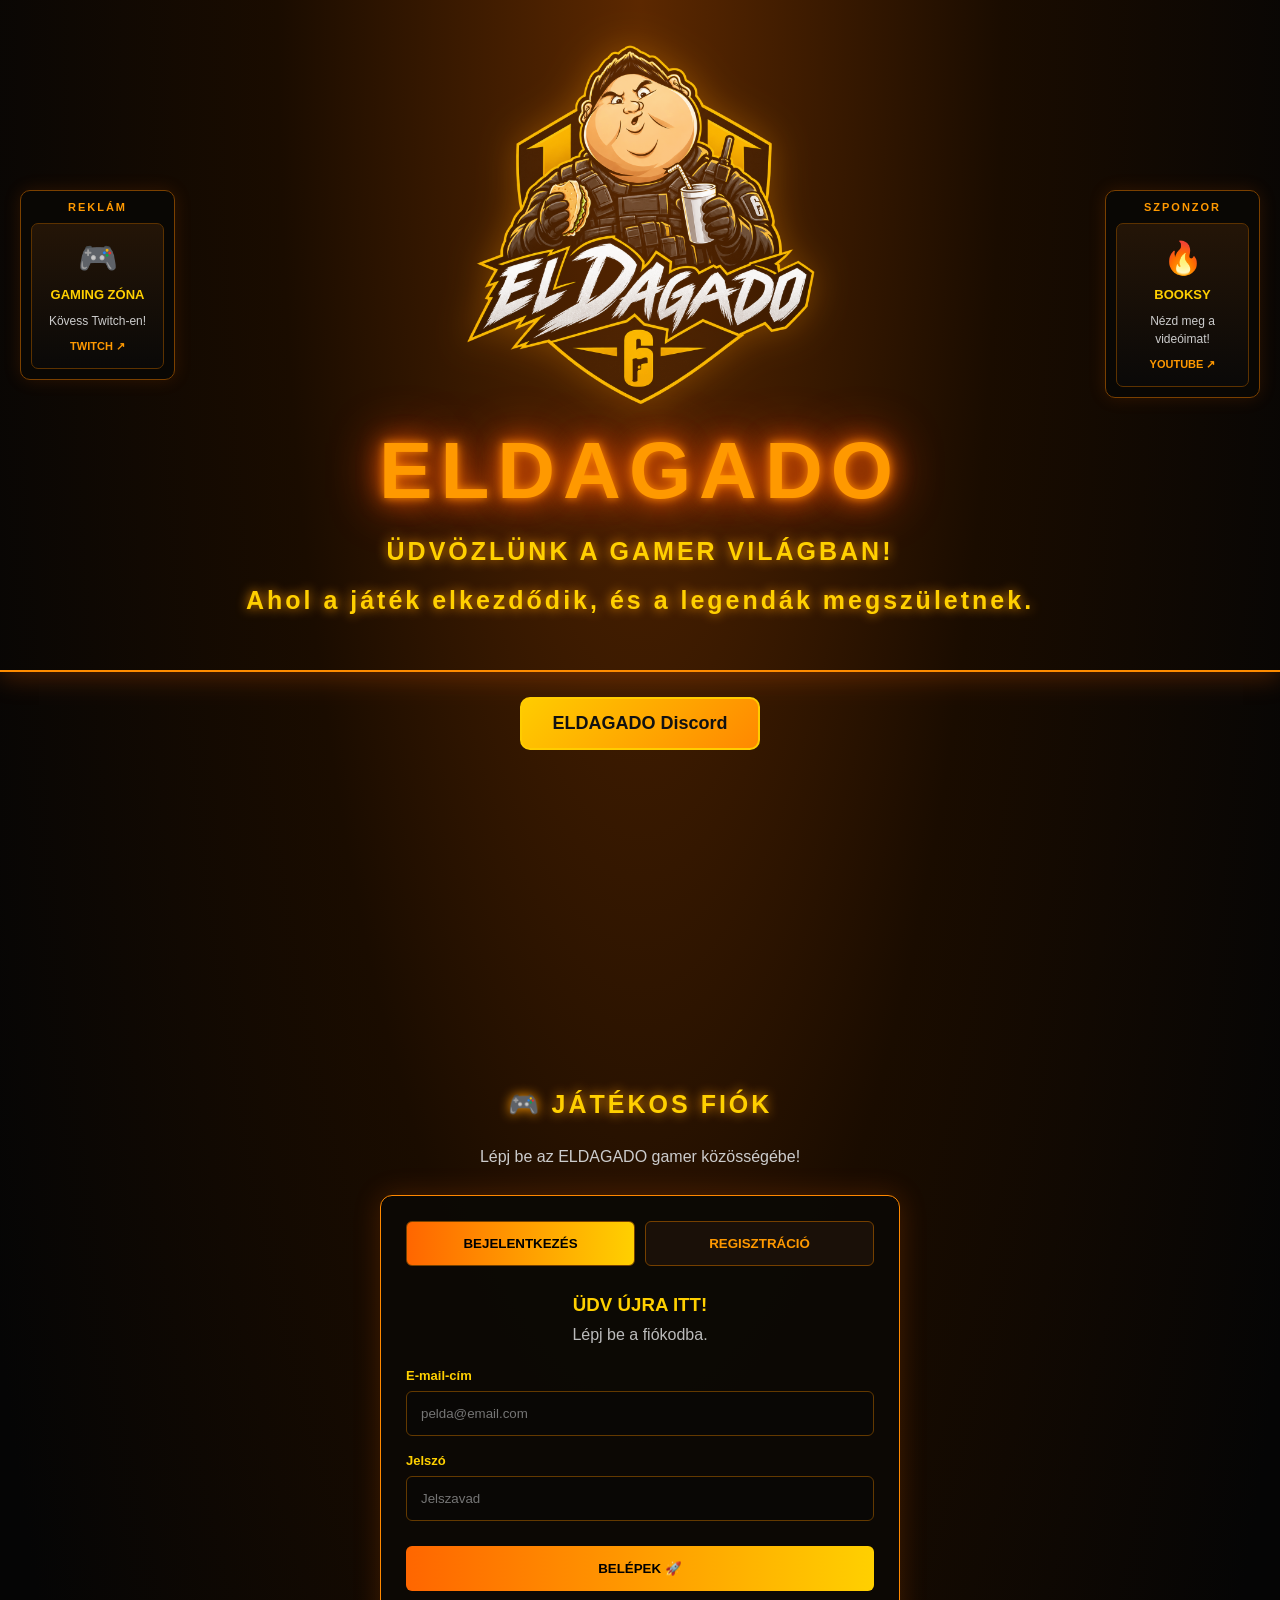
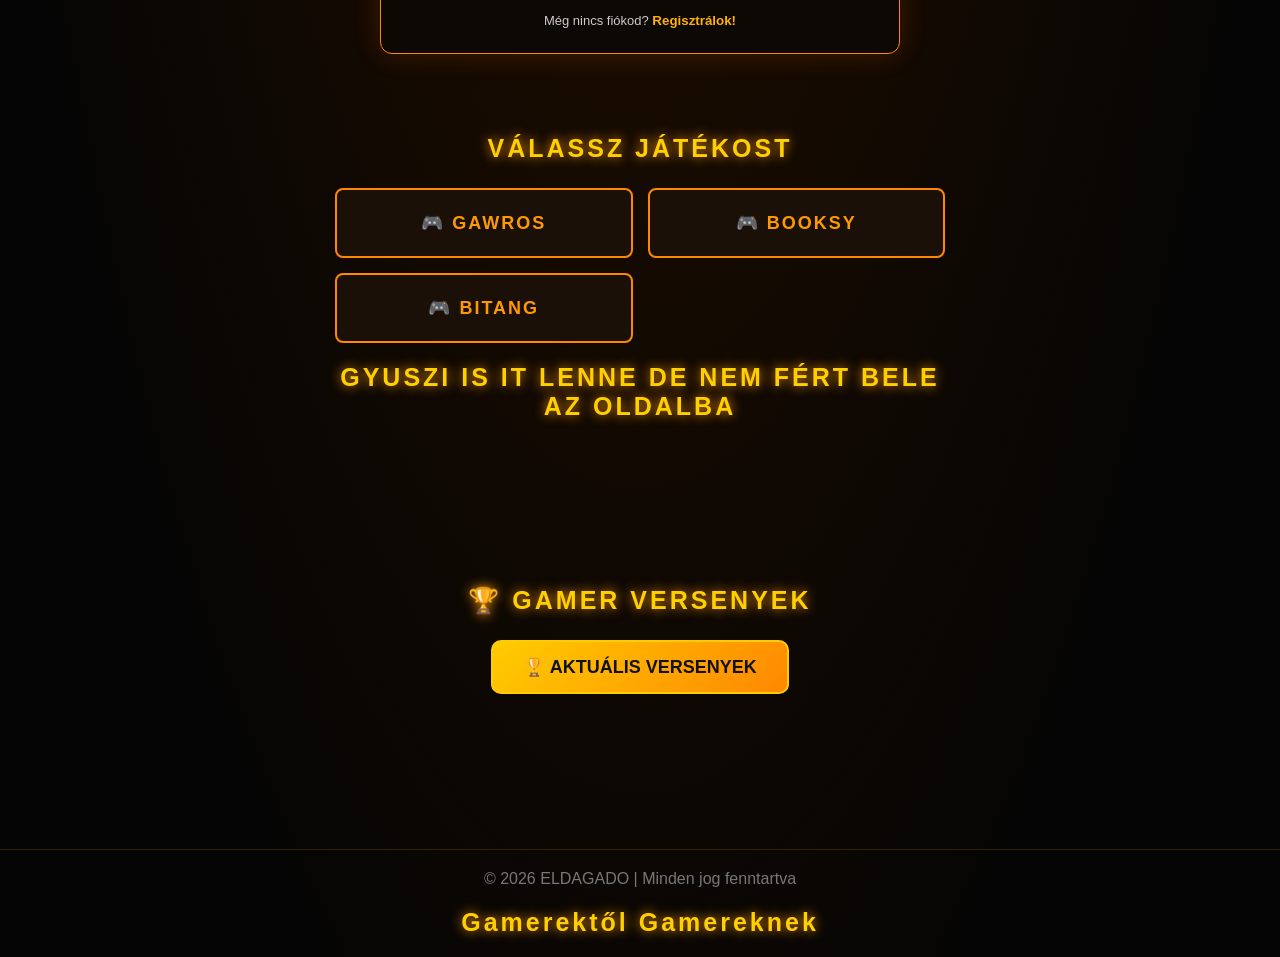
<file: index.html>
<!DOCTYPE html>
<html lang="hu">
<head>
    <meta charset="UTF-8">
    <meta name="viewport" content="width=device-width, initial-scale=1.0">

    <title>ELDAGADO</title>
    <link rel="stylesheet" href="style.css"> 
 
</head>

<body>

    <header class="main-header">

    <img
        src="dagado.png"
        alt="ELDAGADO gamer logó"
        class="site-logo"
    >

    <h1>ELDAGADO</h1>
     <h2>ÜDVÖZLÜNK A GAMER VILÁGBAN!</h2>
        <h2>
            Ahol a játék elkezdődik,
            és a legendák megszületnek.
        </h2>

</header>
<a href="https://discord.gg/TeKBMDaw2H" class="gamer-button">ELDAGADO Discord</a>
    <main class="welcome">
       


    </main>

    


<section class="social-section">

    <section class="auth-section" id="fiok">
    <h2>🎮 JÁTÉKOS FIÓK</h2>

    <p class="auth-description">
        Lépj be az ELDAGADO gamer közösségébe!
    </p>

    <div class="auth-box">

        <div class="auth-tabs">
            <button
                type="button"
                class="auth-tab active"
                id="loginTab">
                BEJELENTKEZÉS
            </button>

            <button
                type="button"
                class="auth-tab"
                id="registerTab">
                REGISZTRÁCIÓ
            </button>
        </div>

        <!-- BEJELENTKEZÉS -->
        <form id="loginForm" class="auth-form">
            <h3>ÜDV ÚJRA ITT!</h3>
            <p>Lépj be a fiókodba.</p>

            <label for="loginEmail">E-mail-cím</label>
            <input
                type="email"
                id="loginEmail"
                placeholder="pelda@email.com"
                required>

            <label for="loginPassword">Jelszó</label>
            <input
                type="password"
                id="loginPassword"
                placeholder="Jelszavad"
                required>

            <button type="submit" class="auth-submit">
                BELÉPEK 🚀
            </button>

            <p class="auth-switch">
                Még nincs fiókod?
                <button type="button" id="showRegister">
                    Regisztrálok!
                </button>
            </p>
        </form>

        <!-- REGISZTRÁCIÓ -->
        <form id="registerForm" class="auth-form" hidden>
            <h3>CSATLAKOZZ HOZZÁNK!</h3>
            <p>Hozd létre a gamer fiókodat.</p>

            <label for="registerUsername">Felhasználónév</label>
            <input
                type="text"
                id="registerUsername"
                placeholder="Gamer neved"
                minlength="3"
                maxlength="20"
                required>

            <label for="registerEmail">E-mail-cím</label>
            <input
                type="email"
                id="registerEmail"
                placeholder="pelda@email.com"
                required>

            <label for="registerPassword">Jelszó</label>
            <input
                type="password"
                id="registerPassword"
                placeholder="Legalább 8 karakter"
                minlength="8"
                required>

            <label for="confirmPassword">
                Jelszó megerősítése
            </label>
            <input
                type="password"
                id="confirmPassword"
                placeholder="Írd be újra a jelszavad"
                minlength="8"
                required>

            <button type="submit" class="auth-submit">
                FIÓK LÉTREHOZÁSA 🔥
            </button>

            <p class="auth-switch">
                Már van fiókod?
                <button type="button" id="showLogin">
                    Bejelentkezés!
                </button>
            </p>
        </form>

        <p id="authMessage" class="auth-message" hidden></p>

    </div>
</section>
    <h2>VÁLASSZ JÁTÉKOST</h2>

    <div class="player-grid">
        <button class="player-btn" data-player="gawros">
            🎮 GAWROS
        </button>

        <button class="player-btn" data-player="booksy">
            🎮 BOOKSY
        </button>

         <button class="player-btn" data-player="Bitang">
            🎮 BITANG
        </button>
    </div>

    <!-- GAWROS LINKJEI -->
    <div class="social-panel" id="gawros" hidden>
        <h3>GAWROS SOCIAL</h3>

        <a class="contact-btn" href="GAWROS_TWITTER_LINK"
           target="_blank" rel="noopener noreferrer">🐦 Twitter</a>

        <a class="contact-btn" href="https://www.twitch.tv/gawros04hun"
           target="_blank" rel="noopener noreferrer">🎥 Twitch</a>

        <a class="contact-btn" href="https://www.youtube.com/@gawros04"
           target="_blank" rel="noopener noreferrer">▶ YouTube</a>

        <a class="contact-btn" href="GAWROS_TIKTOK_LINK"
           target="_blank" rel="noopener noreferrer">🎵 TikTok</a>

  
    </div>

    <!-- BOOKSY LINKJEI -->
    <div class="social-panel" id="booksy" hidden>
        <h3>BOOKSY SOCIAL</h3>

        <a class="contact-btn" href="https://x.com/imbooksy"
           target="_blank" rel="noopener noreferrer">🐦 Twitter</a>

        <a class="contact-btn" href="https://twitch.tv/imbooksy"
           target="_blank" rel="noopener noreferrer">🎥 Twitch</a>

        <a class="contact-btn" href="https://www.youtube.com/@booksy7167"
           target="_blank" rel="noopener noreferrer">▶ YouTube</a>

        <a class="contact-btn" href="https://tiktok.com/@imbooksy"
           target="_blank" rel="noopener noreferrer">🎵 TikTok</a>

    
    </div>

     <div class="social-panel" id="Bitang" hidden>
        <h3>BITANG SOCIAL</h3>

        <a class="contact-btn" href="https://www.twitch.tv/beatang"
           target="_blank" rel="noopener noreferrer">🎥 Twitch</a>
   
    </div>
     <h2>GYUSZI IS IT LENNE DE NEM FÉRT BELE AZ OLDALBA</h2>
</section>

<aside class="ad-sidebar ad-left">
    <span class="ad-label">REKLÁM</span>
    <div class="ad-content" id="leftAd"></div>
</aside>

<!-- JOBB OLDALI SZPONZOR -->
<aside class="ad-sidebar ad-right">
    <span class="ad-label">SZPONZOR</span>
    <div class="ad-content" id="rightAd"></div>
</aside>

<script>
const ads = [
    {
        icon: "🎮",
        title: "GAMING ZÓNA",
        description: "Kövess Twitch-en!",
        link: "https://twitch.tv/imbooksy",
        button: "TWITCH ↗"
    },
    {
        icon: "🔥",
        title: "BOOKSY",
        description: "Nézd meg a videóimat!",
        link: "https://www.youtube.com/@booksy7167",
        button: "YOUTUBE ↗"
    },
    {
        icon: "🎬",
        title: "YOUTUBE",
        description: "Nézz gaming videókat!",
        link: "https://www.youtube.com/@booksy7167",
        button: "VIDEÓK ↗"
    }
];

let leftIndex = 0;
let rightIndex = 1;

function showAd(elementId, ad) {
    const container = document.getElementById(elementId);

    container.innerHTML = `
        <a class="ad-card"
           href="${ad.link}"
           target="_blank"
           rel="noopener noreferrer">
            <span class="ad-icon">${ad.icon}</span>
            <strong>${ad.title}</strong>
            <p>${ad.description}</p>
            <span class="ad-link">${ad.button}</span>
        </a>
    `;
}

function rotateAds() {
    showAd("leftAd", ads[leftIndex]);
    showAd("rightAd", ads[rightIndex]);

    leftIndex = (leftIndex + 1) % ads.length;
    rightIndex = (rightIndex + 1) % ads.length;
}

rotateAds();
setInterval(rotateAds, 5000);
</script>

<script>
    const playerButtons = document.querySelectorAll(".player-btn");
    const socialPanels = document.querySelectorAll(".social-panel");

    playerButtons.forEach(button => {
        button.addEventListener("click", () => {
            const selectedPlayer = button.dataset.player;
            const selectedPanel = document.getElementById(selectedPlayer);
            const alreadyOpen = !selectedPanel.hidden;

            socialPanels.forEach(panel => {
                panel.hidden = true;
            });

            playerButtons.forEach(btn => {
                btn.classList.remove("active");
            });

            if (!alreadyOpen) {
                selectedPanel.hidden = false;
                button.classList.add("active");
            }
        });
    });
</script>




<section class="tournament-section">

    <h2>🏆 GAMER VERSENYEK</h2>

    <button
        class="gamer-button"
        id="tournamentToggle"
        aria-expanded="false"
        aria-controls="tournamentPanel">
        🏆 AKTUÁLIS VERSENYEK
    </button>

    <div class="tournament-panel" id="tournamentPanel" hidden>

        <h3>AKTUÁLIS VERSENYEK</h3>

        <div class="tournament-card">
            <div>
                <h4>🎮 Cs2 verseny</h4>
                <p>Időpont: Hamarosan</p>
                <p>Státusz: Nevezés hamarosan</p>
            </div>
            <span class="tournament-status">HAMAROSAN</span>
        </div>

        <div class="tournament-card">
            <div>
                <h4>⚔️ R6 verseny</h4>
                <p>Időpont: 04.10 18:20</p>
                <p>Státusz: Nevezés hamarosan</p>
            </div>
            <span class="tournament-status">HAMAROSAN</span>
        </div>

        <div class="tournament-card">
            <div>
                <h4>🔥 Egyéb gamer versenyek</h4>
                <p>Új versenyek hamarosan!</p>
            </div>
            <span class="tournament-status">Hamarosan</span>
        </div>

    </div>
</section>

<script>
    const tournamentToggle =
        document.getElementById("tournamentToggle");

    const tournamentPanel =
        document.getElementById("tournamentPanel");

    tournamentToggle.addEventListener("click", () => {
        const isOpen = !tournamentPanel.hidden;

        tournamentPanel.hidden = isOpen;

        tournamentToggle.setAttribute(
            "aria-expanded",
            String(!isOpen)
        );

        tournamentToggle.textContent = isOpen
            ? "🏆 AKTUÁLIS VERSENYEK"
            : "✕ VERSENYEK BEZÁRÁSA";
    });
</script>

<footer>
        © 2026 ELDAGADO | Minden jog fenntartva
         <h2>Gamerektől Gamereknek</h2>
    </footer>


    
<script src="script.js"></script>
</body>
</html>
</file>
<file: style.css>
* {
            margin: 0;
            padding: 0;
            box-sizing: border-box;
        }


body {
min-height: 100vh;
background:
radial-gradient(
ellipse at top,
#5c2800 0%,
#1a0c00 40%,
#050505 80%
);
color: white;
font-family: Arial, sans-serif;
text-align: center;
}

header {
padding: 70px 20px;
border-bottom: 2px solid #ff8c00;
box-shadow: 0 5px 25px #ff660044;
}

h1 {
font-size: clamp(42px, 8vw, 80px);
font-weight: 900;
letter-spacing: 8px;
color: #ff9900;
text-shadow:
0 0 10px #ff8800,
0 0 25px #ff6600,
0 0 50px #ff4400;
}

h2 {
margin-top: 20px;
font-size: clamp(16px, 3vw, 25px);
letter-spacing: 3px;
color: #ffd000;
text-shadow: 0 0 12px #ff9900;
}

.welcome {
margin: 70px auto;
padding: 35px 20px;
max-width: 700px;
}

.welcome p {
margin-top: 15px;
color: #cccccc;
font-size: 18px;
line-height: 1.7;
}

.gamer-button {
    display: block;
    width: fit-content;
    margin: 25px auto;
    padding: 14px 30px;
    background: linear-gradient(135deg, #ffcc00, #ff8800);
    color: #111;
    font-size: 18px;
    font-weight: bold;
    text-decoration: none;
    text-align: center;
    border: 2px solid #ffcc00;
    border-radius: 10px;
    cursor: pointer;
    transition: 0.3s ease;
}

.gamer-button:hover {
    transform: scale(1.05);
    box-shadow: 0 0 18px #ffae00;
}
footer {
margin-top: 100px;
padding: 20px;
color: #777;
border-top: 1px solid #332000;
}





.social-section {
    max-width: 650px;
    margin: 60px auto;
    padding: 30px 20px;
}

.social-section h2 {
    margin-bottom: 25px;
}

.player-grid {
    display: grid;
    grid-template-columns: repeat(2, minmax(0, 1fr));
    gap: 15px;
}

.player-btn {
    padding: 22px 10px;
    color: #ff9900;
    background: #1a1008;
    border: 2px solid #ff8800;
    border-radius: 8px;
    font-size: 18px;
    font-weight: 900;
    letter-spacing: 2px;
    cursor: pointer;
    transition: 0.25s ease;
}

.player-btn:hover,
.player-btn.active {
    color: #000;
    background: linear-gradient(90deg, #ff6600, #ffd000);
    box-shadow: 0 0 25px #ff880088;
    transform: translateY(-3px);
}

.social-panel {
    display: grid;
    grid-template-columns: repeat(2, minmax(0, 1fr));
    gap: 12px;
    margin-top: 25px;
    padding: 20px;
    background: rgba(15, 10, 5, 0.95);
    border: 1px solid #ff8c00;
    border-radius: 10px;
    box-shadow: 0 0 25px #ff660044;
}

.social-panel[hidden] {
    display: none;
}

.social-panel h3 {
    grid-column: 1 / -1;
    color: #ffd000;
    letter-spacing: 2px;
    margin-bottom: 10px;
}

.contact-btn {
    display: block;
    padding: 16px 8px;
    color: #ffd000;
    background: #1a1008;
    border: 1px solid #7a4000;
    border-radius: 6px;
    text-decoration: none;
    font-weight: bold;
    transition: 0.25s ease;
}

.contact-btn:hover {
    color: #000;
    background: linear-gradient(90deg, #ff6600, #ffd000);
    box-shadow: 0 0 18px #ff880088;
    transform: translateY(-3px);
}

@media (max-width: 450px) {
    .social-panel {
        grid-template-columns: 1fr;
    }
}




.main-header {
    padding: 35px 20px 55px;
    border-bottom: 2px solid #ff8c00;
    box-shadow: 0 5px 25px #ff660044;
    overflow: hidden;
}

/* ELDAGADO logó */
.site-logo {
    display: block;
    width: min(100%, 380px);
    height: auto;
    margin: 0 auto 10px;

    /* A fekete háttér beleolvad a weboldalba */
    mix-blend-mode: screen;

    filter: drop-shadow(0 0 18px #ff880055);

    transition: transform 0.3s ease;
}

/* Finom nagyítás, ha fölé viszed az egeret */
.site-logo:hover {
    transform: scale(1.03);
}

/* Mobiltelefonokra */
@media (max-width: 600px) {
    .main-header {
        padding: 25px 15px 40px;
    }

    .site-logo {
        width: min(100%, 300px);
    }
}




.ad-sidebar {
    position: fixed;
    top: 190px;
    width: 155px;
    z-index: 10;
    padding: 10px;
    background: rgba(10, 8, 5, 0.96);
    border: 1px solid #7a4000;
    border-radius: 10px;
    box-shadow: 0 0 18px #ff660022;
}

.ad-left {
    left: 20px;
}

.ad-right {
    right: 20px;
}

.ad-label {
    display: block;
    margin-bottom: 10px;
    color: #ff9900;
    font-size: 11px;
    font-weight: bold;
    letter-spacing: 2px;
}

.ad-card {
    display: flex;
    flex-direction: column;
    align-items: center;
    gap: 10px;
    padding: 15px 8px;
    color: white;
    text-align: center;
    text-decoration: none;
    background: linear-gradient(
        180deg,
        #241507,
        #0a0908
    );
    border: 1px solid #5c3200;
    border-radius: 7px;
    transition: 0.25s ease;
}

.ad-card:hover {
    border-color: #ff9900;
    box-shadow: 0 0 18px #ff880055;
    transform: translateY(-3px);
}

.ad-icon {
    font-size: 32px;
}

.ad-card strong {
    color: #ffd000;
    font-size: 13px;
}

.ad-card p {
    color: #cccccc;
    font-size: 12px;
    line-height: 1.5;
}

.ad-link {
    color: #ff9900;
    font-size: 11px;
    font-weight: bold;
}


@media (max-width: 1100px) {
    .ad-sidebar {
        display: none;
    }
}


.ad-content {
    animation: adAppear 0.5s ease;
}

.ad-card {
    display: flex;
    flex-direction: column;
    align-items: center;
    gap: 10px;
    padding: 15px 8px;
    color: white;
    text-align: center;
    text-decoration: none;
    background: linear-gradient(180deg, #241507, #0a0908);
    border: 1px solid #5c3200;
    border-radius: 7px;
    transition: 0.25s ease;
}

.ad-card:hover {
    border-color: #ff9900;
    box-shadow: 0 0 18px #ff880055;
    transform: translateY(-3px);
}

.ad-card strong {
    color: #ffd000;
    font-size: 13px;
}

.ad-card p {
    color: #ccc;
    font-size: 12px;
    line-height: 1.5;
}

.ad-icon {
    font-size: 32px;
}

.ad-link {
    color: #ff9900;
    font-size: 11px;
    font-weight: bold;
}

@keyframes adAppear {
    from {
        opacity: 0;
        transform: translateY(8px);
    }

    to {
        opacity: 1;
        transform: translateY(0);
    }
}


.tournament-section {
    max-width: 750px;
    margin: 60px auto;
    padding: 30px 20px;
}

.tournament-section h2 {
    margin-bottom: 25px;
}

.tournament-panel {
    margin-top: 25px;
    padding: 22px;
    background: rgba(12, 9, 5, 0.96);
    border: 1px solid #ff8c00;
    border-radius: 10px;
    box-shadow: 0 0 25px #ff660033;
    text-align: left;
}

.tournament-panel[hidden] {
    display: none;
}

.tournament-panel h3 {
    margin-bottom: 20px;
    color: #ffd000;
    text-align: center;
    letter-spacing: 2px;
}

.tournament-card {
    display: flex;
    justify-content: space-between;
    align-items: center;
    gap: 15px;
    margin-top: 12px;
    padding: 18px;
    background: #1a1008;
    border: 1px solid #633300;
    border-radius: 8px;
}

.tournament-card h4 {
    margin-bottom: 10px;
    color: #ff9900;
}

.tournament-card p {
    margin-top: 5px;
    color: #cccccc;
    font-size: 14px;
}

.tournament-status {
    color: #ffd000;
    font-size: 11px;
    font-weight: bold;
    text-align: right;
}

@media (max-width: 500px) {
    .tournament-card {
        align-items: flex-start;
        flex-direction: column;
    }

    .tournament-status {
        text-align: left;
    }
}


.auth-section {
    width: min(100% - 30px, 520px);
    margin: 60px auto;
    padding: 20px 0;
}

.auth-description {
    margin: 12px 0 25px;
    color: #ccc;
    line-height: 1.6;
}

.auth-box {
    padding: 25px;
    background: rgba(12, 9, 5, 0.96);
    border: 1px solid #ff8800;
    border-radius: 12px;
    box-shadow: 0 0 28px #ff660033;
    text-align: left;
}

.auth-tabs {
    display: grid;
    grid-template-columns: 1fr 1fr;
    gap: 10px;
    margin-bottom: 28px;
}

.auth-tab {
    padding: 14px 8px;
    color: #ff9900;
    background: #1a1008;
    border: 1px solid #754000;
    border-radius: 6px;
    font-weight: bold;
    cursor: pointer;
}

.auth-tab.active,
.auth-tab:hover {
    color: #000;
    background: linear-gradient(90deg, #ff6600, #ffd000);
}

.auth-form h3 {
    margin-bottom: 10px;
    color: #ffd000;
    text-align: center;
}

.auth-form > p:not(.auth-switch) {
    margin-bottom: 24px;
    color: #bbb;
    text-align: center;
}

.auth-form label {
    display: block;
    margin: 17px 0 8px;
    color: #ffd000;
    font-size: 13px;
    font-weight: bold;
}

.auth-form input {
    width: 100%;
    padding: 14px;
    color: white;
    background: #090705;
    border: 1px solid #633900;
    border-radius: 6px;
    outline: none;
}

.auth-form input:focus {
    border-color: #ff9900;
    box-shadow: 0 0 12px #ff880044;
}

.auth-submit {
    width: 100%;
    margin-top: 25px;
    padding: 15px;
    color: #000;
    background: linear-gradient(90deg, #ff6600, #ffd000);
    border: none;
    border-radius: 6px;
    font-weight: 900;
    cursor: pointer;
}

.auth-switch {
    margin-top: 22px;
    color: #ccc;
    text-align: center;
    font-size: 13px;
}

.auth-switch button {
    color: #ffb000;
    background: none;
    border: none;
    font-weight: bold;
    cursor: pointer;
}

.auth-message {
    margin-top: 20px;
    padding: 12px;
    color: #ffd000;
    background: #1a1008;
    border: 1px solid #754000;
    border-radius: 6px;
    overflow-wrap: anywhere;
}

.auth-form[hidden],
.auth-message[hidden] {
    display: none;
}

@media (max-width: 450px) {
    .auth-box {
        padding: 18px;
    }
}
</file>
